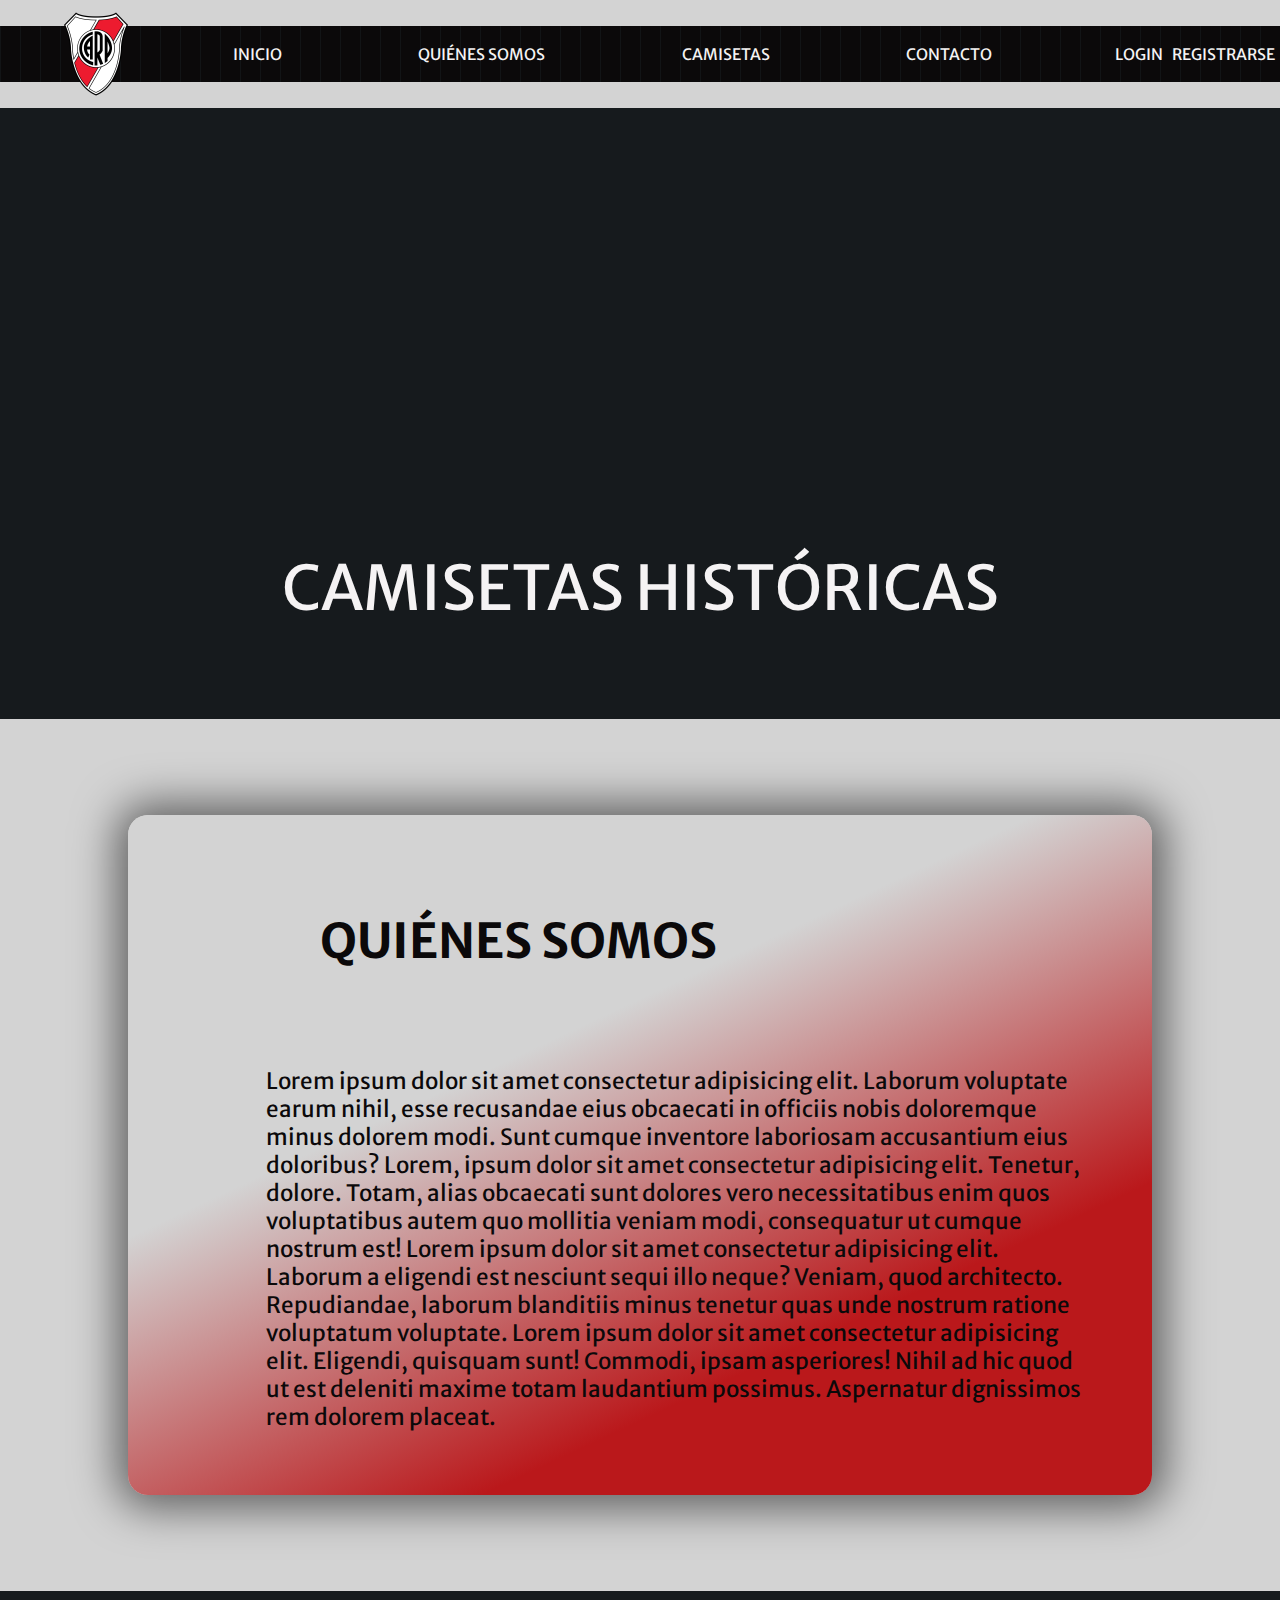
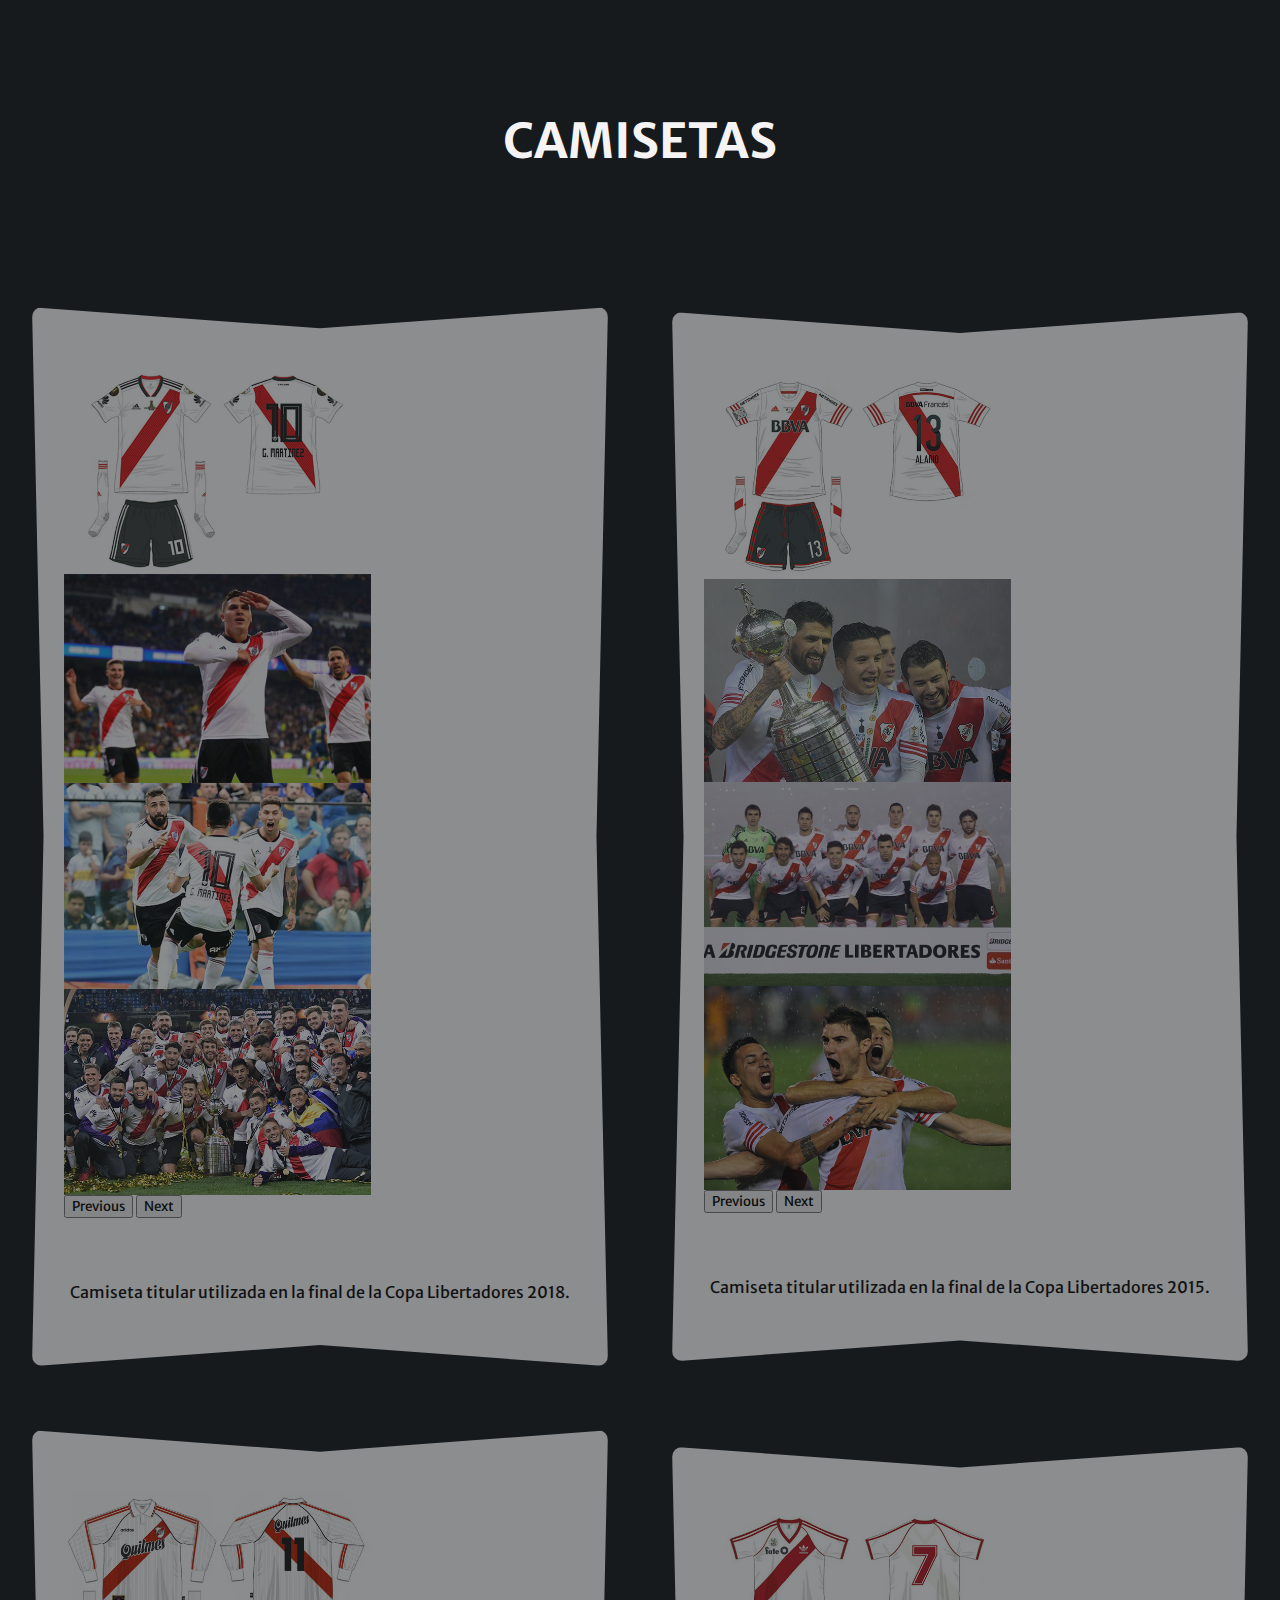
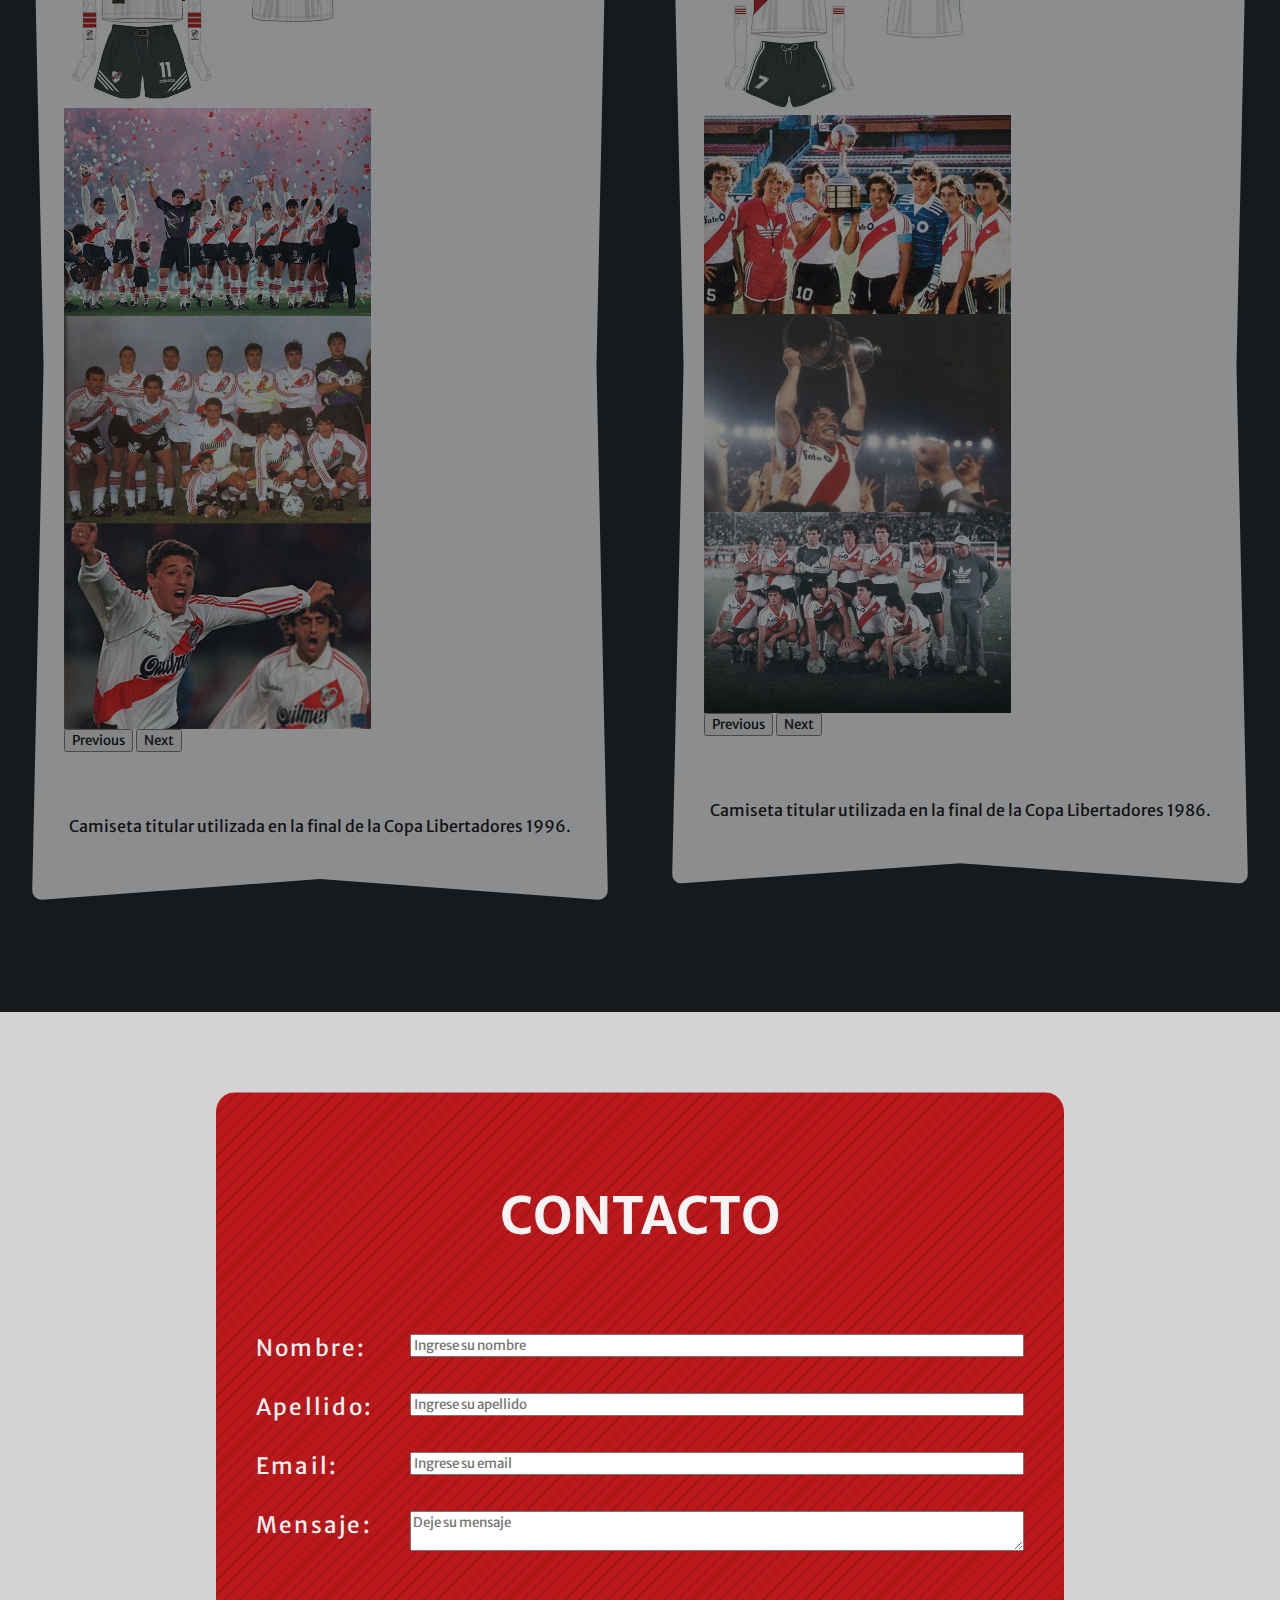
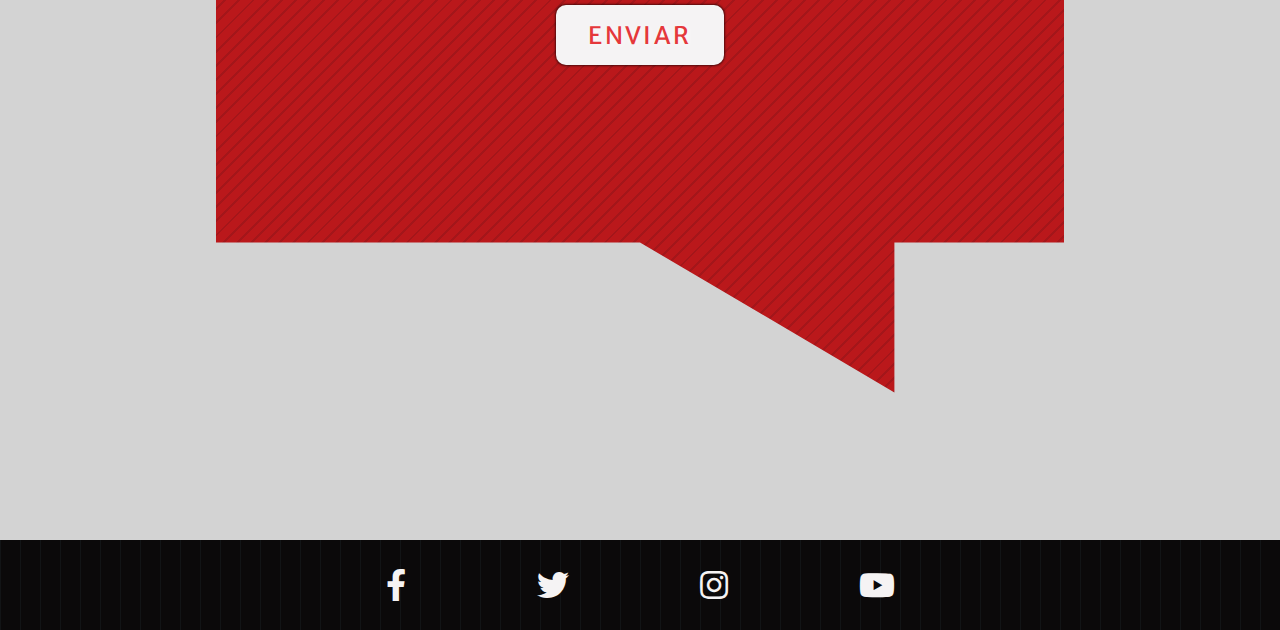
<file: index.html>
<html>
  <head>
    <title>Camisetas River</title>
    <link rel="stylesheet" href="./fontawesome-free-5.15.3-web/css/all.css">
    <link
      href="https://cdn.jsdelivr.net/npm/bootstrap@5.0.1/dist/css/bootstrap.min.css"
      rel="stylesheet"
      integrity="sha384-+0n0xVW2eSR5OomGNYDnhzAbDsOXxcvSN1TPprVMTNDbiYZCxYbOOl7+AMvyTG2x"
      crossorigin="anonymous"
    />

    <link rel="preconnect" href="https://fonts.gstatic.com" />
    <link
      href="https://fonts.googleapis.com/css2?family=Merriweather+Sans:wght@500&display=swap"
      rel="stylesheet"
    />
    <meta name="viewport" content="width=device-width, initial-scale=1.0" />
    <meta charset="UTF-8">
    <link rel="stylesheet" href="index.css" />
  </head>

  <body>
    <header id="inicio">
      <div class="container-navbar">
        <div class="fondo-nav">
          <div class="logo">
            <a href="#inicio"><img src="./img/logo.png" alt="Logo"  /></a>
          </div>
          <nav class="navbar">
            <ul class="lista-navegacion">
              <li><a href="#inicio">Inicio</a></li>
              <li><a href="#quienes-somos">Quiénes Somos</a></li>
              <li><a href="#camisetas">Camisetas</a></li>
              <li><a href="#contacto">Contacto</a></li>
            </ul>
            <div class="login-registrar">
              <a href="login.html" target="_blank">Login</a>
              <a href="register.html" target="_blank">Registrarse</a>
            </div>
          </nav>
        </div>
      </div>
      <div class="portada">
        
        <div class="container-animacion">
          <div class="animacion">
            <div class="diagonal"></div>
            <div class="leon">
              <img src="./img/leon.png" alt="" />
            </div>
          </div>
        </div>
        <div class="titulo"><h1>CAMISETAS HISTÓRICAS</h1></div>
        
      </div>
    </header>
    <main>
      <section class="section-quienes-somos" id="quienes-somos">
        <div class="card-quienes-somos">
          <h3>QUIÉNES SOMOS</h3>
          <p class="container-p">
            Lorem ipsum dolor sit amet consectetur adipisicing elit. Laborum
            voluptate earum nihil, esse recusandae eius obcaecati in officiis
            nobis doloremque minus dolorem modi. Sunt cumque inventore
            laboriosam accusantium eius doloribus? Lorem, ipsum dolor sit amet
            consectetur adipisicing elit. Tenetur, dolore. Totam, alias
            obcaecati sunt dolores vero necessitatibus enim quos voluptatibus
            autem quo mollitia veniam modi, consequatur ut cumque nostrum est!
            Lorem ipsum dolor sit amet consectetur adipisicing elit. Laborum a
            eligendi est nesciunt sequi illo neque? Veniam, quod architecto.
            Repudiandae, laborum blanditiis minus tenetur quas unde nostrum
            ratione voluptatum voluptate. Lorem ipsum dolor sit amet consectetur
            adipisicing elit. Eligendi, quisquam sunt! Commodi, ipsam
            asperiores! Nihil ad hic quod ut est deleniti maxime totam
            laudantium possimus. Aspernatur dignissimos rem dolorem placeat.
          </p>
        </div>
      </section>
      <section class="camisetas" id="camisetas">
        <h3>CAMISETAS</h3>
        <div class="contenedor-cards">
          <div class="card-camisetas">
            <div class="container-carousel">
              <div
                id="carouselExampleControlsNoTouching"
                class="carousel slide carousel-dark"
                data-bs-touch="false"
                data-bs-interval="false"
              >
                <div class="carousel-inner">
                  <div class="carousel-item active">
                    <img
                      src="./img/river-madrid2.jpg"
                      class="d-block"
                      alt="..."
                    />
                  </div>
                  <div class="carousel-item">
                    <img
                      src="./img/river-madrid-3.jpg"
                      class="d-block"
                      alt="..."
                    />
                  </div>
                  <div class="carousel-item">
                    <img
                      src="./img/river-madrid-4.jpg"
                      class="d-block"
                      alt="..."
                    />
                  </div>
                  <div class="carousel-item">
                    <img
                      src="./img/river-madrid-5.jpg"
                      class="d-block"
                      alt="..."
                    />
                  </div>
                </div>
                <button
                  class="carousel-control-prev"
                  type="button"
                  data-bs-target="#carouselExampleControlsNoTouching"
                  data-bs-slide="prev"
                >
                  <span
                    class="carousel-control-prev-icon"
                    aria-hidden="true"
                  ></span>
                  <span class="visually-hidden">Previous</span>
                </button>
                <button
                  class="carousel-control-next"
                  type="button"
                  data-bs-target="#carouselExampleControlsNoTouching"
                  data-bs-slide="next"
                >
                  <span
                    class="carousel-control-next-icon"
                    aria-hidden="true"
                  ></span>
                  <span class="visually-hidden">Next</span>
                </button>
              </div>
            </div>
            
            <h4>
              Camiseta titular utilizada en la final de la Copa Libertadores
              2018.
            </h4>
          </div>
          <div class="card-camisetas">
            <div class="container-carousel">
              <div
                id="carouselExampleControlsNoTouching-2"
                class="carousel slide carousel-dark"
                data-bs-touch="false"
                data-bs-interval="false"
              >
                <div class="carousel-inner">
                  <div class="carousel-item active">
                    <img
                      src="./img/libertadores2015.jpg"
                      class="d-block"
                      alt="..."
                    />
                  </div>
                  <div class="carousel-item">
                    <img
                      src="./img/libertadores2015-2.jpg"
                      class="d-block"
                      alt="..."
                    />
                  </div>
                  <div class="carousel-item">
                    <img
                      src="./img/libertadores2015-3.jpg"
                      class="d-block"
                      alt="..."
                    />
                  </div>
                  <div class="carousel-item">
                    <img
                      src="./img/libertadores2015-4.jpg"
                      class="d-block"
                      alt="..."
                    />
                  </div>
                </div>
                <button
                  class="carousel-control-prev"
                  type="button"
                  data-bs-target="#carouselExampleControlsNoTouching-2"
                  data-bs-slide="prev"
                >
                  <span
                    class="carousel-control-prev-icon"
                    aria-hidden="true"
                  ></span>
                  <span class="visually-hidden">Previous</span>
                </button>
                <button
                  class="carousel-control-next"
                  type="button"
                  data-bs-target="#carouselExampleControlsNoTouching-2"
                  data-bs-slide="next"
                >
                  <span
                    class="carousel-control-next-icon"
                    aria-hidden="true"
                  ></span>
                  <span class="visually-hidden">Next</span>
                </button>
              </div>
            </div>
            
            <h4>
              Camiseta titular utilizada en la final de la Copa Libertadores
              2015.
            </h4>
          </div>
          <div class="card-camisetas">
            <div class="container-carousel">
              <div
                id="carouselExampleControlsNoTouching-3"
                class="carousel slide carousel-dark"
                data-bs-touch="false"
                data-bs-interval="false"
              >
                <div class="carousel-inner">
                  <div class="carousel-item active">
                    <img
                      src="./img/libertadores96.jpg"
                      class="d-block"
                      alt="..."
                    />
                  </div>
                  <div class="carousel-item">
                    <img
                      src="./img/libertadores96-2.jpg"
                      class="d-block"
                      alt="..."
                    />
                  </div>
                  <div class="carousel-item">
                    <img
                      src="./img/libertadores96-3.jpg"
                      class="d-block"
                      alt="..."
                    />
                  </div>
                  <div class="carousel-item">
                    <img
                      src="./img/libertadores96-4.jpg"
                      class="d-block"
                      alt="..."
                    />
                  </div>
                </div>
                <button
                  class="carousel-control-prev"
                  type="button"
                  data-bs-target="#carouselExampleControlsNoTouching-3"
                  data-bs-slide="prev"
                >
                  <span
                    class="carousel-control-prev-icon"
                    aria-hidden="true"
                  ></span>
                  <span class="visually-hidden">Previous</span>
                </button>
                <button
                  class="carousel-control-next"
                  type="button"
                  data-bs-target="#carouselExampleControlsNoTouching-3"
                  data-bs-slide="next"
                >
                  <span
                    class="carousel-control-next-icon"
                    aria-hidden="true"
                  ></span>
                  <span class="visually-hidden">Next</span>
                </button>
              </div>
            </div>
            
            <h4>
              Camiseta titular utilizada en la final de la Copa Libertadores
              1996.
            </h4>
          </div>
          <div class="card-camisetas">
            <div class="container-carousel">
              <div
                id="carouselExampleControlsNoTouching-4"
                class="carousel slide carousel-dark"
                data-bs-touch="false"
                data-bs-interval="false"
              >
                <div class="carousel-inner">
                  <div class="carousel-item active">
                    <img
                      src="./img/libertadores86.jpg"
                      class="d-block"
                      alt="..."
                    />
                  </div>
                  <div class="carousel-item">
                    <img
                      src="./img/libertadores86-2.jpg"
                      class="d-block"
                      alt="..."
                    />
                  </div>
                  <div class="carousel-item">
                    <img
                      src="./img/libertadores86-3.jpg"
                      class="d-block"
                      alt="..."
                    />
                  </div>
                  <div class="carousel-item">
                    <img
                      src="./img/libertadores86-4.jpg"
                      class="d-block"
                      alt="..."
                    />
                  </div>
                </div>
                <button
                  class="carousel-control-prev"
                  type="button"
                  data-bs-target="#carouselExampleControlsNoTouching-4"
                  data-bs-slide="prev"
                >
                  <span
                    class="carousel-control-prev-icon"
                    aria-hidden="true"
                  ></span>
                  <span class="visually-hidden">Previous</span>
                </button>
                <button
                  class="carousel-control-next"
                  type="button"
                  data-bs-target="#carouselExampleControlsNoTouching-4"
                  data-bs-slide="next"
                >
                  <span
                    class="carousel-control-next-icon"
                    aria-hidden="true"
                  ></span>
                  <span class="visually-hidden">Next</span>
                </button>
              </div>
            </div>

            <h4>
              Camiseta titular utilizada en la final de la Copa Libertadores
              1986.
            </h4>
          </div>
        </div>
      </section>
      <section class="section-contacto" id="contacto">
        <div class="card-contacto">
          <form action="">
          <h3>CONTACTO</h3>
          
          
          <div class="container-input">
            <label for="nombre">Nombre:</label>
            <input type="text" name="nombre" placeholder="Ingrese su nombre">
        </div>

        <div class="container-input">
            <label for="apellido">Apellido:</label>
            <input type="text" name="apellido" placeholder="Ingrese su apellido">
        </div>

        <div class="container-input">
            <label for="email">Email:</label>
            <input type="email" name="email" placeholder="Ingrese su email">
        </div>

        <div class="container-input">
          <label for="mensaje">Mensaje:</label>
          <textarea placeholder="Deje su mensaje"></textarea>
      </div>
      

        <div class="container-btn">
          <button>ENVIAR</button>
      </div>
          
      </form>
        </div>
      </section>
    </main>
    <footer>
      <div class="container-icons">
          <a href="https://facebook.com" target="_blank">
              <i class="fab fa-facebook-f icon-facebook"></i>
          </a>
          <a href="https://twitter.com" target="_blank">
              <i class="fab fa-twitter icon-twitter"></i>
          </a>
          <a href="https://instagram.com/adrcenturion" target="_blank">
              <i class="fab fa-instagram icon-instagram"></i>
          </a>
          <a href="" target="_blank">
              <i class="fab fa-youtube icon-youtube"></i>
          </a>
      </div>
  </footer>

    <script
      src="https://cdn.jsdelivr.net/npm/bootstrap@5.0.1/dist/js/bootstrap.bundle.min.js"
      integrity="sha384-gtEjrD/SeCtmISkJkNUaaKMoLD0//ElJ19smozuHV6z3Iehds+3Ulb9Bn9Plx0x4"
      crossorigin="anonymous"
    ></script>
  </body>
</html>
</file>
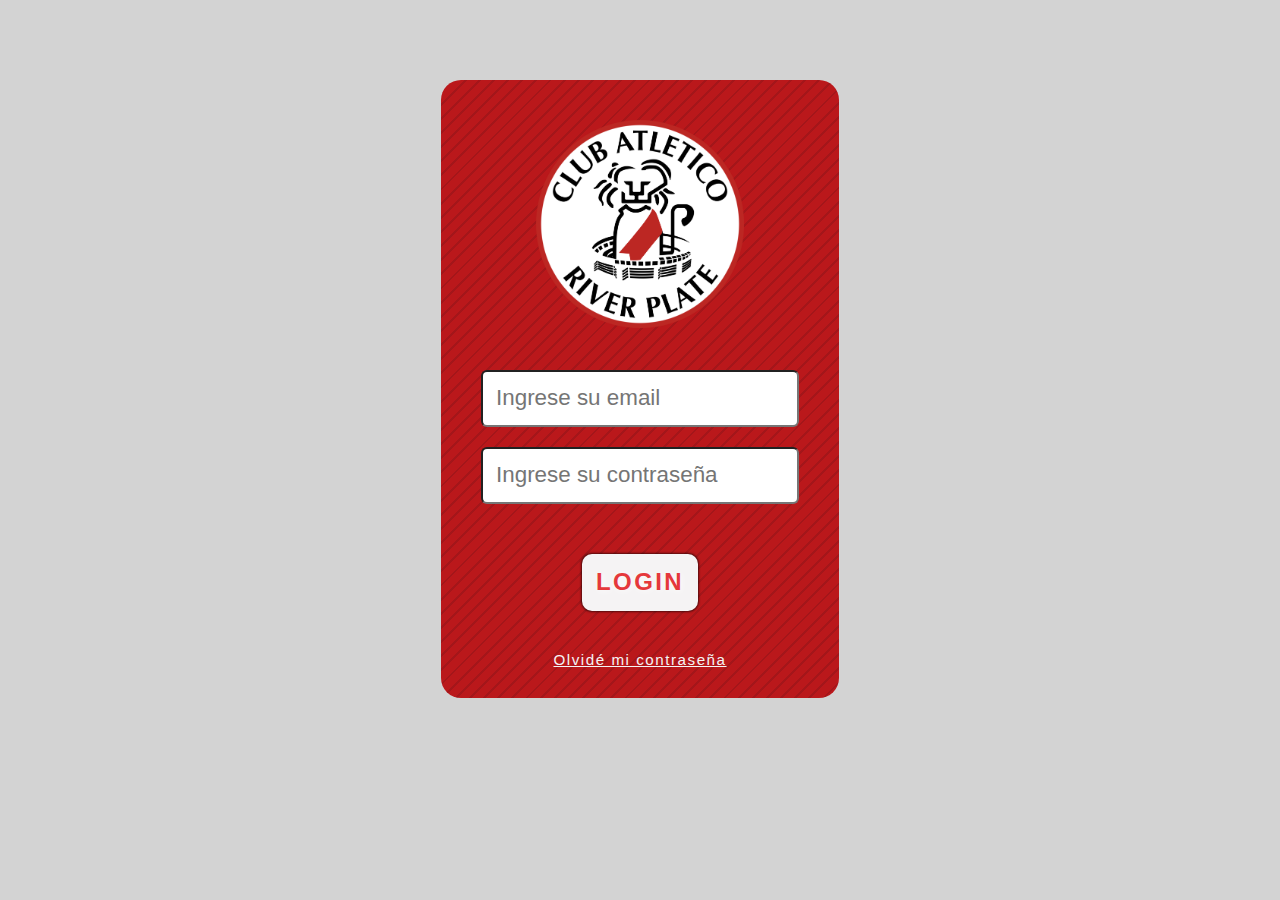
<file: login.html>
<html lang="es">
  <head>
    <meta charset="UTF-8" />
    <link rel="stylesheet" href="index.css" />
    <meta name="viewport" content="width=device-width, initial-scale=1.0" />
    <title>Login</title>
  </head>
  <body>
    <section class="section-login" id="login">
      <div class="card-login">
        <img src="./img/leon.png" alt="" />
        
          <div class="container-input-log">
            <label for="email"></label>
            <input type="email" name="email" placeholder="Ingrese su email" />
          </div>

          <div class="container-input-log">
            <label for="mensaje"></label>
            <input
              type="password"
              name="password"
              placeholder="Ingrese su contraseña"/>
          </div>
        

        <div class="container-btn-log"> <button>LOGIN</button></div>
        <a class="link-reg" href="register.html">Olvidé mi contraseña</a>
      </div>
    </section>
  </body>
</html>
</file>
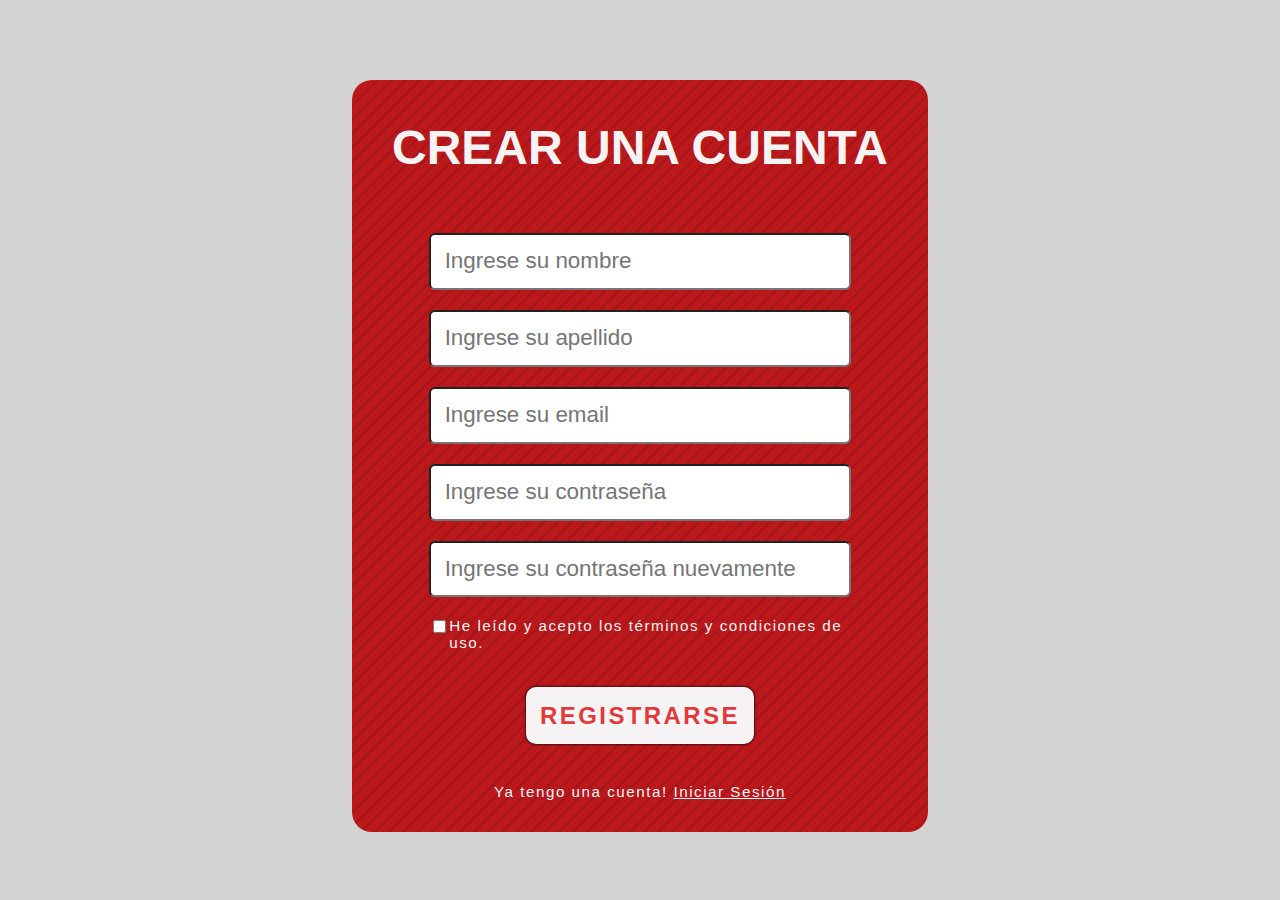
<file: register.html>
<html lang="es">
  <head>
    <meta charset="UTF-8" />
    <link rel="stylesheet" href="index.css" />
    <meta name="viewport" content="width=device-width, initial-scale=1.0" />
    <title>Register</title>
  </head>
  <body>
    <section class="section-registro" id="registro">
      <div class="card-registro">
        <form action="">
          <h3>CREAR UNA CUENTA</h3>

          <div class="container-input-reg">
            <label for="nombre"></label>
            <input type="text" name="nombre" placeholder="Ingrese su nombre" />
          </div>

          <div class="container-input-reg">
            <label for="apellido"></label>
            <input
              type="text"
              name="apellido"
              placeholder="Ingrese su apellido"
            />
          </div>

          <div class="container-input-reg">
            <label for="email"></label>
            <input type="text" name="email" placeholder="Ingrese su email" />
          </div>

          <div class="container-input-reg">
            <label for="password"></label>
            <input
              type="password"
              name="password"
              placeholder="Ingrese su contraseña"
            />
          </div>

          <div class="container-input-reg">
            <label for="password"></label>
            <input
              type="password"
              name="password"
              placeholder="Ingrese su contraseña nuevamente"
            />
          </div>

          <div class="container-checkbox-reg">
            <input type="checkbox" name="checkbox" />He leído y acepto los
            términos y condiciones de uso.
          </div>

          <div class="container-btn-reg">
            <button>REGISTRARSE</button>
          </div>

          <p>Ya tengo una cuenta! <a href="login.html">Iniciar Sesión</a></p>
        </form>
      </div>
    </section>
  </body>
</html>
</file>
<file: index.css>
* {
  scroll-behavior: smooth;
  font-family: "Merriweather Sans", sans-serif;
  box-sizing: inherit;
  font-weight: inherit;
  scroll-padding-top: 160px;
}

body {
  margin: 0%;
  padding: 0%;
  background-color: #d3d3d3;
}

.portada {
  padding-top: 10%;
  padding-bottom: 4%;
  width: 100%;
  height: 60vh;
  background-color: #161a1d;
  display: flex;
  flex-direction: column;
  justify-content: space-around;
  align-items: center;
}

.container-animacion {
  margin-bottom: 3em;
  width: 65%;
  height: 40em;
  background-color: white;
  opacity: 0%;
  animation: aparecer 20s infinite;
  overflow: hidden;
}

.titulo {
  width: 100%;
  display: flex;
  justify-content: center;
}

.titulo h1 {
  text-align: center;
  color: #f5f3f4;
  font-size: clamp(2.3rem, 1.6945rem + 2.6909vw, 6rem);
}

@keyframes aparecer {
  0% {
    opacity: 0%;
  }

  20% {
    opacity: 100%;
  }

  80% {
    opacity: 100%;
  }

  100% {
    opacity: 0%;
  }
}
.animacion {
  width: 100%;
  height: 100%;
  display: flex;
  justify-content: center;
  align-items: center;
}

.diagonal {
  width: 100%;
  height: 8rem;
  background-image: linear-gradient(45deg, white, white, #ba181b, #ba181b);

  background-size: 600%;
  background-position: left;

  z-index: 2;
  transform: skewY(-20deg);
  animation: rellenar 20s infinite;
}

@keyframes rellenar {
  0% {
    background-position: left;
    opacity: 0%;
  }

  25% {
    background-position: left;
    opacity: 20%;
  }

  50% {
    background-position: right;
    opacity: 100%;
  }

  100% {
    background-position: right;
    opacity: 100%;
  }
}

.leon {
  width: 100%;
  position: absolute;
  display: flex;
  justify-content: center;
  align-items: center;
}

.leon img {
  width: 16%;
  z-index: 6;
  animation: aparecer2 20s infinite;
}

@keyframes aparecer2 {
  0% {
    opacity: 0%;
  }

  20% {
    opacity: 0%;
  }

  40% {
    opacity: 100%;
  }

  100% {
    opacity: 100%;
  }
}

.container-navbar {
  z-index: 6;
  position: fixed;
  width: 100%;
  height: 12%;
  display: flex;
  align-items: center;
  background-color: #d3d3d3;
}

.fondo-nav {
  width: 100%;
  height: 3.5rem;
  display: flex;
  justify-content: space-around;

  background-color: #0b090a;
background-image: url("data:image/svg+xml,%3Csvg xmlns='http://www.w3.org/2000/svg' width='20' height='20' viewBox='0 0 100 100'%3E%3Cg stroke='%23CCC' stroke-width='0' %3E%3Crect fill='%23161a1d' x='-60' y='-60' width='63' height='240'/%3E%3C/g%3E%3C/svg%3E");
}

.logo {
  width: 10%;
  display: flex;
  justify-content: flex-start;
  align-items: center;
  margin-left: 2rem;
  z-index: 10;
}

.logo a {
  width: inherit;
  height: inherit;
  position: inherit;
}

.logo img {
  width: 10rem;
  /* position: absolute; */
  transition: 1.3s;
}

.logo img:hover {
  transform: scale(1.2);
}

.navbar {
  width: 90%;
  height: 100%;
  padding: 0%;
  display: flex;
  justify-content: flex-end;
  align-items: center;
}

.lista-navegacion {
  width: 80%;
  display: flex;
  justify-content: space-around;
  align-items: center;
  padding: 0%;
  margin: 0%;
}

.lista-navegacion li {
  padding: 0%;
  display: flex;
  align-items: center;
  padding: 0 0.6em;
  list-style: none;
  font-size: clamp(0.68rem, 0.5622rem + 0.5236vw, 1.4rem);
  color: #f5f3f4;
  white-space: nowrap;
  text-transform: uppercase;
  margin-left: 0.6em;
}

.lista-navegacion li a {
  text-decoration: none;
  color: inherit;
}

.login-registrar {
  width: 20%;
  height: 100%;
  display: flex;
  justify-content: flex-end;
  padding: 0%;
  
}

.login-registrar a {
  padding: 0 0.3em;
  text-decoration: none;
  font-size: clamp(0.68rem, 0.5622rem + 0.5236vw, 1.4rem);
  color: #f5f3f4;
  text-transform: uppercase;
  display: flex;
  align-items: center;
}

.lista-navegacion li:hover {
  transform: scale(1.2);
  transition: 1.5s;
  cursor: pointer;
}

.login-registrar a:hover {
  transition: 1s;
  background-color: #d3d3d3;
  color: #e5383b;
  height: 100%;
  cursor: pointer;
}

.section-quienes-somos {
  margin-top: 3rem;
  margin-bottom: 3rem;
  width: 100%;
  /* height: 80vh; */
  background-color: #d3d3d3;
  display: flex;
  flex-direction: column;
  justify-content: center;
  align-items: center;
}

.section-quienes-somos h3 {
  font-size: 3em;
  text-align: center;
  color: #0b090a;
  display: flex;
  align-self: flex-start;
  margin-left: 4em;
  margin-top: 1em;
  margin-bottom: 2em;
  font-weight: 700;
}

.card-quienes-somos {
  margin-top: 3rem;
  margin-bottom: 3rem;
  padding-top: 3rem;
  padding-bottom: 4rem;
  width: 80%;
  height: 80%;
  display: flex;
  flex-direction: column;
  justify-content: space-around;
  align-items: center;
  background-image: linear-gradient(
    155deg,
    #d3d3d3,
    #d3d3d3,
    #ba181b,
    #ba181b,
    #d3d3d3,
    #d3d3d3
  );
  background-size: 300%;
  background-position: left;

  animation: degrade-movimiento 15s infinite alternate paused;

  box-shadow: 1px 1px 44px 12px rgba(0, 0, 0, 0.55);
  -webkit-box-shadow: 1px 1px 44px 12px rgba(0, 0, 0, 0.55);
  -moz-box-shadow: 1px 1px 84px 19px rgba(0, 0, 0, 0.75);
  border-radius: 20px;
}

@keyframes degrade-movimiento {
  0% {
    background-position: left;
  }

  100% {
    background-position: right;
  }
}

.card-quienes-somos:hover {
  transition: 1s all ease-in-out;
  filter: brightness(115%);

  animation: degrade-movimiento 15s infinite alternate running;
}

.container-p {
  width: 80%;
  display: flex;
  align-self: flex-end;
  margin: 0 3em;
  color: #0b090a;
  line-height: normal;
  font-size: 1.4em;
}

.camisetas {
  padding-top: 3em;
  padding-bottom: 3em;
  width: 100%;

  background-color: #161a1d;
  display: flex;
  flex-direction: column;
  justify-content: space-around;
  flex-wrap: wrap;
  align-items: center;
}

.camisetas h3 {
  font-size: 3em;
  text-align: center;
  color: #f5f3f4;
  margin-top: 1.5em;
  margin-bottom: 1.5em;
  font-weight: 700;
  line-height: normal;
}

.contenedor-cards {
  margin: 2em 0;
  width: 100%;
  display: flex;
  flex-wrap: wrap;
  justify-content: space-around;
  align-items: center;
}
.card-camisetas {
  border-radius: 10px;
  margin: 2em;
  padding: 2em;
  width: 40%;
  background-color: #ffffff;
  display: flex;
  flex-direction: column;
  justify-content: space-around;
  align-items: center;
  opacity: 0.5;
  clip-path: polygon(
    50% 2%,
    100% 0,
    98% 50%,
    100% 100%,
    50% 98%,
    0 100%,
    2% 50%,
    0 0
  );
}

.card-camisetas img {
  width: 60%;
}

.card-camisetas h4 {
  margin-top: inherit;
  margin-bottom: inherit;
  color: #0b090a;
}

.card-camisetas:hover {
  transition: 1s;
  opacity: 1;
  transform: scale(1.1);
}

.container-carousel {
  width: 100%;
  margin-top: 2em;
  margin-bottom: 2em;
}

.carousel-item {
  width: 100%;
}

.carousel-item img {
  width: 60%;
  margin: auto;
}

.section-contacto {
  margin-top: 3rem;
  margin-bottom: 3rem;
  width: 100%;
  /* height: 70vh; */
  background-color: #d3d3d3;
  display: flex;
  justify-content: center;
  align-items: center;
}

.card-contacto {
  margin-top: 2em;
  width: 30%;
  height: 60em;

  display: flex;
  flex-direction: column;
  justify-content: space-between;
  padding: 2.5em;
  padding-bottom: 0%;
  border-radius: 20px;
  -webkit-border-radius: 20px;
  -moz-border-radius: 20px;

  background-color: #A4161A;
opacity: 1;
background: repeating-linear-gradient( -45deg, #A4161A, #A4161A 2px, #BA181B 2px, #BA181B 10px );
  clip-path: polygon(
    0% 0%,
    100% 0%,
    100% 75%,
    80% 75%,
    80% 95%,
    50% 75%,
    0% 75%
  );
}

.card-contacto h3 {
  text-align: center;
  margin-top: 1em;
  margin-bottom: 1.5em;
  color: #f5f3f4;
  font-size: 3.2em;
  font-weight: 700;
  line-height: normal;
}

.container-input {
  margin: 10px 0px;

  width: 100%;
  display: flex;
  justify-content: space-between;
  flex-wrap: wrap;
  font-size: 1.4em;
  color: #f5f3f4;

  letter-spacing: 00.1em;
}

.container-input input {
  width: 80%;

  margin-bottom: 1.2em;
}

.container-input textarea {
  width: 80%;
  margin-bottom: 1.5em;
}

.container-btn {
  display: flex;
  width: 100%;
  justify-content: center;
}

.container-btn button {
  background-color: #f5f3f4;
  width: 7em;
  height: auto;
  margin-top: 1em;
  margin-bottom: 1em;

  padding: 0.6em;
  border-radius: 10px;
  border-style: none;
  font-size: 1.5em;
  font-family: inherit;
  color: #e5383b;
  letter-spacing: 0.1em;
  text-shadow: 1px 1px 6px rgba(255, 255, 255, 0.75);
  box-shadow: 0px 0px 2px 1px rgba(0, 0, 0, 0.55);
}

.container-btn button:hover {
  background-color: white;
  cursor: pointer;
  color: #e5383b;
  text-shadow: 1px 1px 6px rgba(255, 255, 255, 0.75);
  box-shadow: 0px 0px 2px 1px rgba(0, 0, 0, 0.55);
  box-shadow: 0px 0px 5px 2px rgba(0, 0, 0, 0.55);
  -webkit-box-shadow: 0px 0px 5px 2px rgba(0, 0, 0, 0.55);
  -moz-box-shadow: 0px 0px 5px 2px rgba(0, 0, 0, 0.55);
  -webkit-transition: all 200ms ease-in-out;
  -moz-transition: all 200ms ease-in-out;
  -ms-transition: all 200ms ease-in-out;
  -o-transition: all 200ms ease-in-out;
  transition: all 200ms ease-in-out;

  -webkit-animation: heartbeat 1.5s ease-in-out infinite both;
  animation: heartbeat 1.5s ease-in-out infinite both;
}

footer {
  width: 100%;
  height: 10%;
  background-color: #0b090a;
background-image: url("data:image/svg+xml,%3Csvg xmlns='http://www.w3.org/2000/svg' width='20' height='20' viewBox='0 0 100 100'%3E%3Cg stroke='%23CCC' stroke-width='0' %3E%3Crect fill='%23161a1d' x='-60' y='-60' width='63' height='240'/%3E%3C/g%3E%3C/svg%3E");
  display: flex;
  justify-content: center;
  align-items: center;
}

.container-icons {
  width: 50%;
  height: 100%;
  display: flex;
  justify-content: space-around;
  align-items: center;
}

.container-icons a {
  text-decoration: none;
  color: inherit;
}

.container-icons i {
  margin: 0.5em;
  font-size: 2em;
  color: #f5f3f4;
}

.icon-facebook:hover {
  color: #3b5998;
}

.icon-twitter:hover {
  color: #1da1f2;
}

.icon-instagram:hover {
  color: #c13584;
}

.icon-youtube:hover {
  color: #ff0000;
}













.section-registro {
  margin-top: 3rem;
  margin-bottom: 3rem;
  /* width: 100%; */
  /* height: 70vh; */
  background-color: #d3d3d3;
  display: flex;
  justify-content: center;
  align-items: center;
}

.card-registro {
  margin-top: 2em;
  margin-left: 1em;
  margin-right: 1em;
  /* width: 30%; */
  

  display: flex;
  flex-direction: column;
  justify-content: space-between;
  align-items: center;
  padding: 2.5em;
  padding-bottom: 0%;
  border-radius: 20px;
  -webkit-border-radius: 20px;
  -moz-border-radius: 20px;

  background-color: #A4161A;
opacity: 1;
background: repeating-linear-gradient( -45deg, #A4161A, #A4161A 2px, #BA181B 2px, #BA181B 10px );

  /* background-color: #ba181b;
background-image: url("data:image/svg+xml,%3Csvg xmlns='http://www.w3.org/2000/svg' width='100' height='100' viewBox='0 0 20 20'%3E%3Cg fill-opacity='0.09'%3E%3Cpolygon fill='%23e5383b' points='20 10 10 0 0 0 20 20'/%3E%3Cpolygon fill='%23e5383b' points='0 10 0 20 10 20'/%3E%3C/g%3E%3C/svg%3E"); */

  
}

form {
  /* width: 100%; */
  display: flex;
  flex-direction: column;
  align-items: center;
  box-sizing: border-box;
}

.card-registro h3 {
  text-align: center;
  margin-top: 1em;
  margin-bottom: 1em;
  color: #f5f3f4;
  font-size: 3em;
  font-weight: 700;
  line-height: normal;
  margin-block-start: 0%;
  
  
}

.container-input-reg {
  margin: 10px 0px;

  width: 85%;
  display: flex;
  
  justify-content: space-between;
  align-items: center;
  flex-wrap: wrap;
  
  color: #f5f3f4;

  letter-spacing: 00.1em;
}

.container-input-reg input {
  font-size: 1.4em;
  width: 100%;
  height: 15%;
  border-radius: 6px;

  
  padding: 0.6em;
}

.container-checkbox-reg{
  margin: 10px 0px;

  width: 85%;
  display: flex;
  
  justify-content: flex-start;
  
  
  
  font-size: 0.95em;
  
  
  color: #f5f3f4;

  letter-spacing: 00.1em;
  
}

.container-checkbox-reg input {
  
  
  font-size: 1.1em;
  
  
  border-radius: 6px;
  

  margin-bottom: 1.2em;
  padding: 0.6em;
}

.card-registro p {
  font-size: 0.95em;
  
  
  color: #f5f3f4;

  letter-spacing: 00.1em;
}

.card-registro p a {
  color: inherit;
  
}


.container-btn-reg {
  display: flex;
  width: 100%;
  justify-content: center;
  
}

.container-btn-reg button {
  background-color: #f5f3f4;
  width: auto;
  height: auto;
  margin-top: 1em;
  margin-bottom: 1em;

  padding: 0.6em;
  border-radius: 10px;
  border-style: none;
  font-size: 1.5em;
  font-family: inherit;
  font-weight: 700;
  color: #e5383b;
  letter-spacing: 0.1em;
  text-shadow: 1px 1px 6px rgba(255, 255, 255, 0.75);
  box-shadow: 0px 0px 2px 1px rgba(0, 0, 0, 0.55);
}

.container-btn-reg button:hover {
  background-color: white;
  cursor: pointer;
  color: #e5383b;
  text-shadow: 1px 1px 6px rgba(255, 255, 255, 0.75);
  box-shadow: 0px 0px 2px 1px rgba(0, 0, 0, 0.55);
  box-shadow: 0px 0px 5px 2px rgba(0, 0, 0, 0.55);
  -webkit-box-shadow: 0px 0px 5px 2px rgba(0, 0, 0, 0.55);
  -moz-box-shadow: 0px 0px 5px 2px rgba(0, 0, 0, 0.55);
  -webkit-transition: all 200ms ease-in-out;
  -moz-transition: all 200ms ease-in-out;
  -ms-transition: all 200ms ease-in-out;
  -o-transition: all 200ms ease-in-out;
  transition: all 200ms ease-in-out;

  -webkit-animation: heartbeat 1.5s ease-in-out infinite both;
  animation: heartbeat 1.5s ease-in-out infinite both;
}


.section-login {
  margin-top: 3rem;
  margin-bottom: 3rem;
  width: 100%;
  /* height: 70vh; */
  background-color: #d3d3d3;
  display: flex;
  justify-content: center;
  align-items: center;
}

.card-login {
  margin-top: 2em;
  margin-left: 1em;
  margin-right: 1em;
  
  

  display: flex;
  flex-direction: column;
  justify-content: space-around;
  align-items: center;
  padding: 2.5em;
  padding-bottom: 0%;
  border-radius: 20px;
  -webkit-border-radius: 20px;
  -moz-border-radius: 20px;

  background-color: #A4161A;
opacity: 1;
background: repeating-linear-gradient( -45deg, #A4161A, #A4161A 2px, #BA181B 2px, #BA181B 10px );
}

.card-login img {
  width: 13em;
  margin-bottom: 2em;
}

.card-login img:hover {
  filter: brightness(120%);
}

.container-input-log {
  margin: 10px 0px;
font-size: 1em;
  
  display: flex;
  
  justify-content: space-between;
  align-items: center;
  flex-wrap: wrap;
  
  color: #f5f3f4;

  letter-spacing: 00.1em;
}

.container-input-log input {
  font-size: 1.4em;
  
  
  border-radius: 6px;

  
  padding: 0.6em;
}


.container-btn-log {
  display: flex;
  width: 100%;
  justify-content: center;
  margin-top: 1em;
  margin-bottom: 1em;
}

.container-btn-log button {
  background-color: #f5f3f4;
  width: auto;
  height: auto;
  margin-top: 1em;
  margin-bottom: 1em;

  padding: 0.6em;
  border-radius: 10px;
  border-style: none;
  font-size: 1.5em;
  font-family: inherit;
  font-weight: 700;
  color: #e5383b;
  letter-spacing: 0.1em;
  text-shadow: 1px 1px 6px rgba(255, 255, 255, 0.75);
  box-shadow: 0px 0px 2px 1px rgba(0, 0, 0, 0.55);
}

.container-btn-log button:hover {
  background-color: white;
  cursor: pointer;
  color: #e5383b;
  text-shadow: 1px 1px 6px rgba(255, 255, 255, 0.75);
  box-shadow: 0px 0px 2px 1px rgba(0, 0, 0, 0.55);
  box-shadow: 0px 0px 5px 2px rgba(0, 0, 0, 0.55);
  -webkit-box-shadow: 0px 0px 5px 2px rgba(0, 0, 0, 0.55);
  -moz-box-shadow: 0px 0px 5px 2px rgba(0, 0, 0, 0.55);
  -webkit-transition: all 200ms ease-in-out;
  -moz-transition: all 200ms ease-in-out;
  -ms-transition: all 200ms ease-in-out;
  -o-transition: all 200ms ease-in-out;
  transition: all 200ms ease-in-out;

  -webkit-animation: heartbeat 1.5s ease-in-out infinite both;
  animation: heartbeat 1.5s ease-in-out infinite both;
}

.link-reg {

  font-size: 0.95em;
  
  
  color: #f5f3f4;

  letter-spacing: 00.1em;

  margin-bottom: 2em;
}


































@-webkit-keyframes heartbeat {
  from {
    -webkit-transform: scale(1);
    transform: scale(1);
    -webkit-transform-origin: center center;
    transform-origin: center center;
    -webkit-animation-timing-function: ease-out;
    animation-timing-function: ease-out;
  }
  10% {
    -webkit-transform: scale(0.91);
    transform: scale(0.91);
    -webkit-animation-timing-function: ease-in;
    animation-timing-function: ease-in;
  }
  17% {
    -webkit-transform: scale(0.98);
    transform: scale(0.98);
    -webkit-animation-timing-function: ease-out;
    animation-timing-function: ease-out;
  }
  33% {
    -webkit-transform: scale(0.87);
    transform: scale(0.87);
    -webkit-animation-timing-function: ease-in;
    animation-timing-function: ease-in;
  }
  45% {
    -webkit-transform: scale(1);
    transform: scale(1);
    -webkit-animation-timing-function: ease-out;
    animation-timing-function: ease-out;
  }
}
@keyframes heartbeat {
  from {
    -webkit-transform: scale(1);
    transform: scale(1);
    -webkit-transform-origin: center center;
    transform-origin: center center;
    -webkit-animation-timing-function: ease-out;
    animation-timing-function: ease-out;
  }
  10% {
    -webkit-transform: scale(0.91);
    transform: scale(0.91);
    -webkit-animation-timing-function: ease-in;
    animation-timing-function: ease-in;
  }
  17% {
    -webkit-transform: scale(0.98);
    transform: scale(0.98);
    -webkit-animation-timing-function: ease-out;
    animation-timing-function: ease-out;
  }
  33% {
    -webkit-transform: scale(0.87);
    transform: scale(0.87);
    -webkit-animation-timing-function: ease-in;
    animation-timing-function: ease-in;
  }
  45% {
    -webkit-transform: scale(1);
    transform: scale(1);
    -webkit-animation-timing-function: ease-out;
    animation-timing-function: ease-out;
  }
}

@media screen and (min-width: 1981px) {
  /* .logo {
    width: 20%;
  }

  .navbar {
    width: 80%;
  }

  .lista-navegacion {
    width: 80%;
    justify-content: center;
  }

  .login-registrar {
    width: 20%;
  } */
  /* .card-contacto{
    width: 40%;
  } */

  
}

@media screen and (max-width: 1980px) and (min-width: 1201px) {
  .container-animacion {
    margin-top: 1em;
    width: 55%;
    height: 30em;
    
  }

  .logo {
    width: 10%;
  }

  .navbar {
    width: 90%;
    
  }

  .lista-navegacion{
    justify-content: space-around;
  }

  .logo img {
    width: 8rem;
  }

  .card-contacto {
    width: 60%;
    clip-path: polygon(
      0% 0%,
      100% 0%,
      100% 75%,
      80% 75%,
      80% 90%,
      50% 75%,
      0% 75%
    );
  }
  /* .card-registro {
    width: 45%;
  } */
}

@media screen and (max-width: 1200px) and (min-width: 1025px) {
  .container-animacion {
    margin-top: 1em;
    width: 80%;
    height: 70%;
  }
  .leon img {
    width: 30%;
  }

  .card-camisetas {
    width: 80%;
  }

  .card-contacto {
    width: 60%;
    clip-path: polygon(
      0% 0%,
      100% 0%,
      100% 75%,
      80% 75%,
      80% 90%,
      50% 75%,
      0% 75%
    );
  }
  /* .card-registro {
    width: 60%;
  } */
}

@media screen and (max-width: 1024px) and (min-width: 769px) {
  .container-animacion {
    margin-top: 2em;
    width: 80%;
    height: 70%;
  }

  .leon img {
    width: 25%;
  }

  .logo {
    margin-left: 0%;
  }

  .card-camisetas {
    width: 80%;
  }

  .card-contacto {
    width: 80%;
    clip-path: polygon(
      0% 0%,
      100% 0%,
      100% 75%,
      80% 75%,
      80% 90%,
      50% 75%,
      0% 75%
    );
  }
  /* .card-registro {
    width: 75%;
  } */
}

@media screen and (max-width: 768px) and (min-width: 481px) {
  .container-animacion {
    margin-top: 4em;
    width: 80%;
    height: 50%;
  }

  .logo {
    margin-left: 0%;
  }

  .logo img {
    width: 7rem;
  }

  .leon img {
    width: 25%;
  }

  .card-quienes-somos {
    width: 90%;
  }

  .card-quienes-somos h3 {
    margin-left: 0%;
    align-self: unset;
  }

  .card-camisetas {
    width: 80%;
  }

  .card-contacto {
    width: 85%;
    clip-path: polygon(
      0% 0%,
      100% 0%,
      100% 75%,
      80% 75%,
      80% 90%,
      50% 75%,
      0% 75%
    );
  }

  .container-input input {
    width: 70%;
  }

  .container-input textarea {
    width: 70%;
  }
  /* .card-registro {
    width: 80%;
  } */

  /* .card-registro h3 {
    font-size: 1.5em;
}

.container-input-reg input {
  font-size: 0.9em;
}

.container-checkbox-reg {
  font-size: 0.75em;
}

.container-btn-reg button {
  font-size: 1em;
} */
}

@media screen and (max-width: 480px) and (min-width: 320px) {
  .logo {
    margin-left: 0%;
    width: 10%;
    opacity: 0%;
    position: absolute;
  }

  .logo img {
    width: 2rem;

  }

  .container-navbar {
    height: 8%;
  }

  .navbar {
    flex-direction: column;
    flex-wrap: nowrap;
    align-items: center;
  }
  .lista-navegacion {
    margin-top: 0.5em;
    width: 100%;
    justify-content: flex-end;
  }

  .lista-navegacion li{
    margin-left: 0.2em;
  }

  .login-registrar {
    width: 100%;
    justify-content: flex-end;
  }

  .portada {
    padding-bottom: 0%;
    padding-top: 20%;
    height: 40vh;
  }

  .container-animacion {
    width: 95%;
    height: 40%;
    margin-bottom: 0%;
    margin-top: 2em;
  }

  .leon img {
    width: 25%;
  }

  .diagonal {
    height: 4rem;
  }

  .section-quienes-somos {
    margin: 0%;
  }

  .card-quienes-somos {
    width: 95%;
  }

  .card-quienes-somos h3 {
    font-size: 1.5em;
    align-self: unset;
    margin-left: 0%;
    margin-top: 0%;
  }

  .container-p {
    font-size: 0.85em;
  }

  .camisetas {
    padding: 0%;
  }

  .camisetas h3 {
    font-size: 1.5em;
    margin-bottom: 0%;
  }

  .card-camisetas {
    width: 80%;
    margin: 0.5em;
  }

  .section-contacto {
    margin-top: 2rem;
    margin-bottom: -10%;
  }

  .card-contacto {
    margin-top: 0%;
    width: 85%;
    height: 34em;
    padding: 1.5em;
    padding-bottom: 0.5em;
    clip-path: polygon(
      0% 0%,
      100% 0%,
      100% 75%,
      80% 75%,
      80% 85%,
      50% 75%,
      0% 75%
    );
  }

  .card-contacto h3 {
    font-size: 1.5em;
    margin-top: 0%;
    margin-bottom: 1em;
  }

  .container-input {
    font-size: 0.8em;
  }

  .container-input input {
    width: 70%;
  }

  .container-input textarea {
    width: 70%;
  }

  .container-btn button {
    font-size: 1em;
  }

  /* .card-registro {
    width: 80%;
  } */

  .card-registro h3 {
    font-size: 1.5em;
}

.container-input-reg input {
  font-size: 0.9em;
}

.container-checkbox-reg {
  font-size: 0.75em;
}

.container-btn-reg button {
  font-size: 1em;
}

.card-login {
  padding: 1.5em;
}
}
</file>
